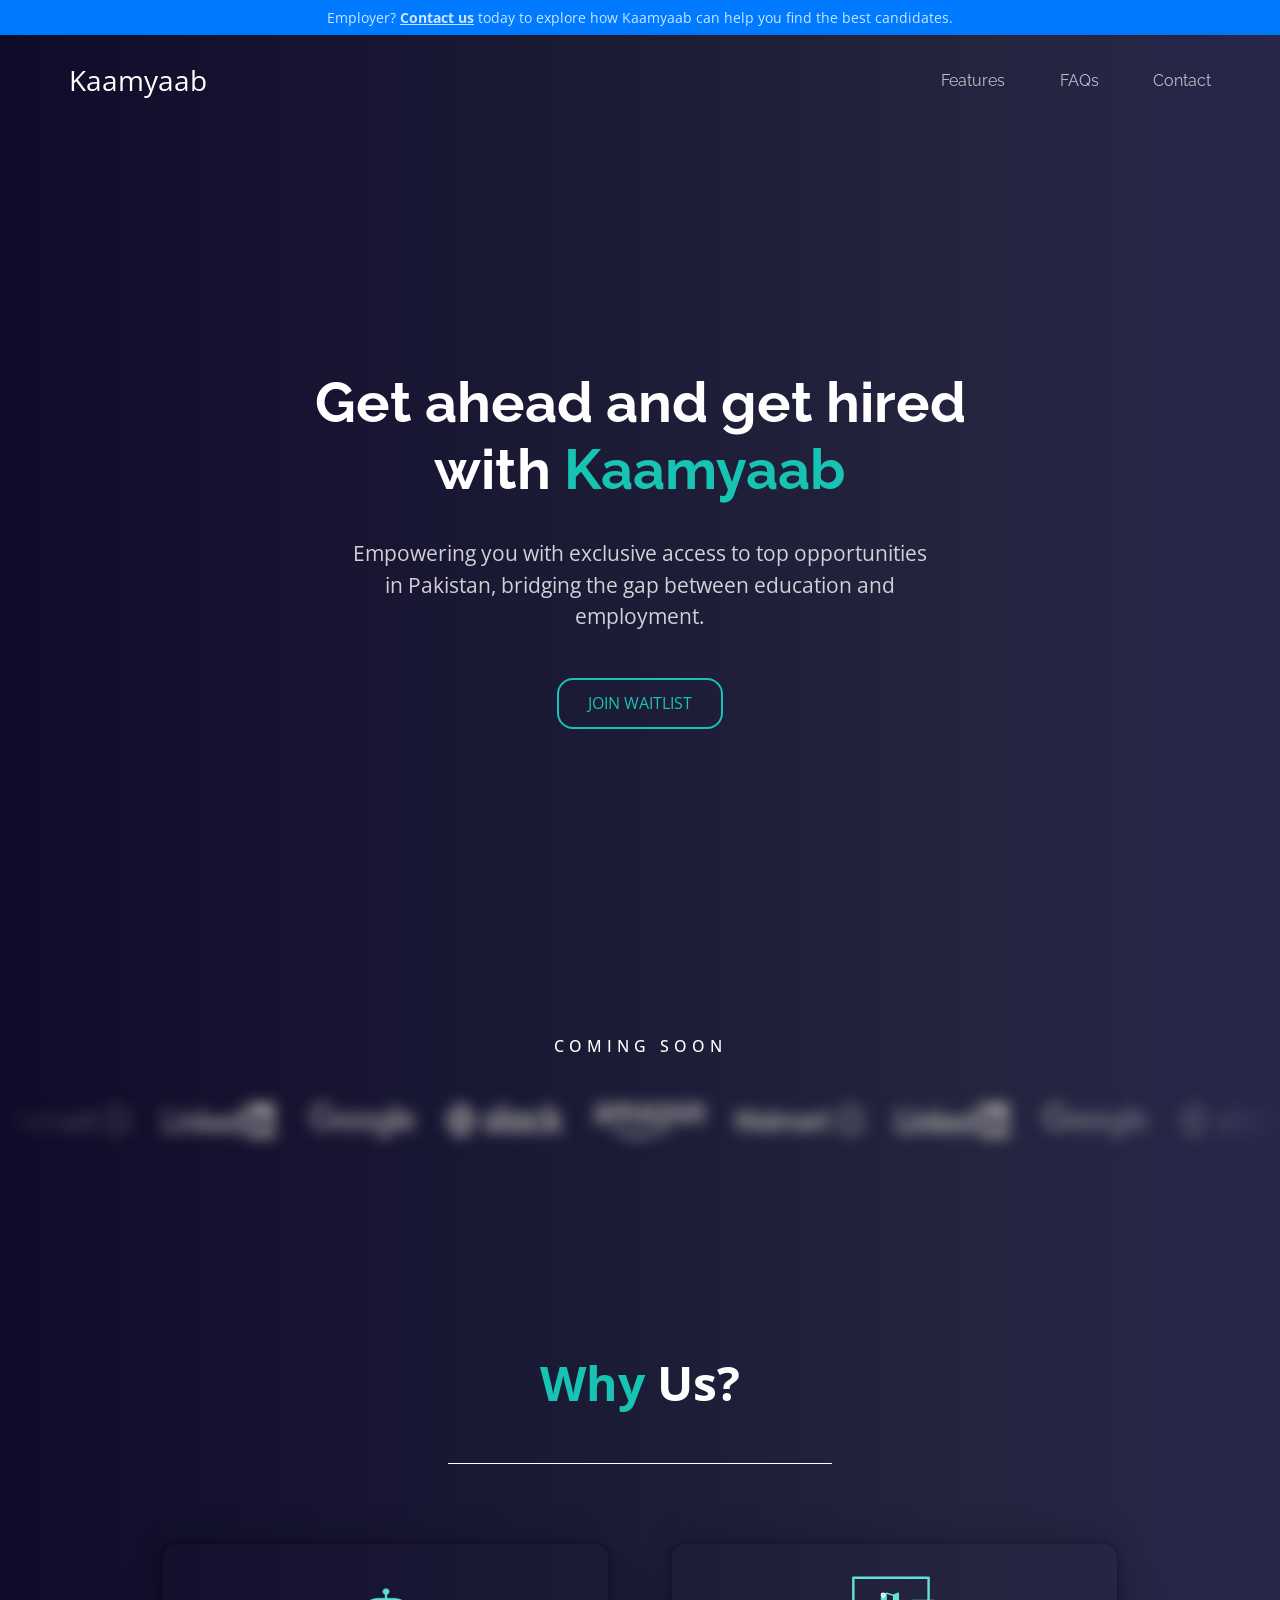
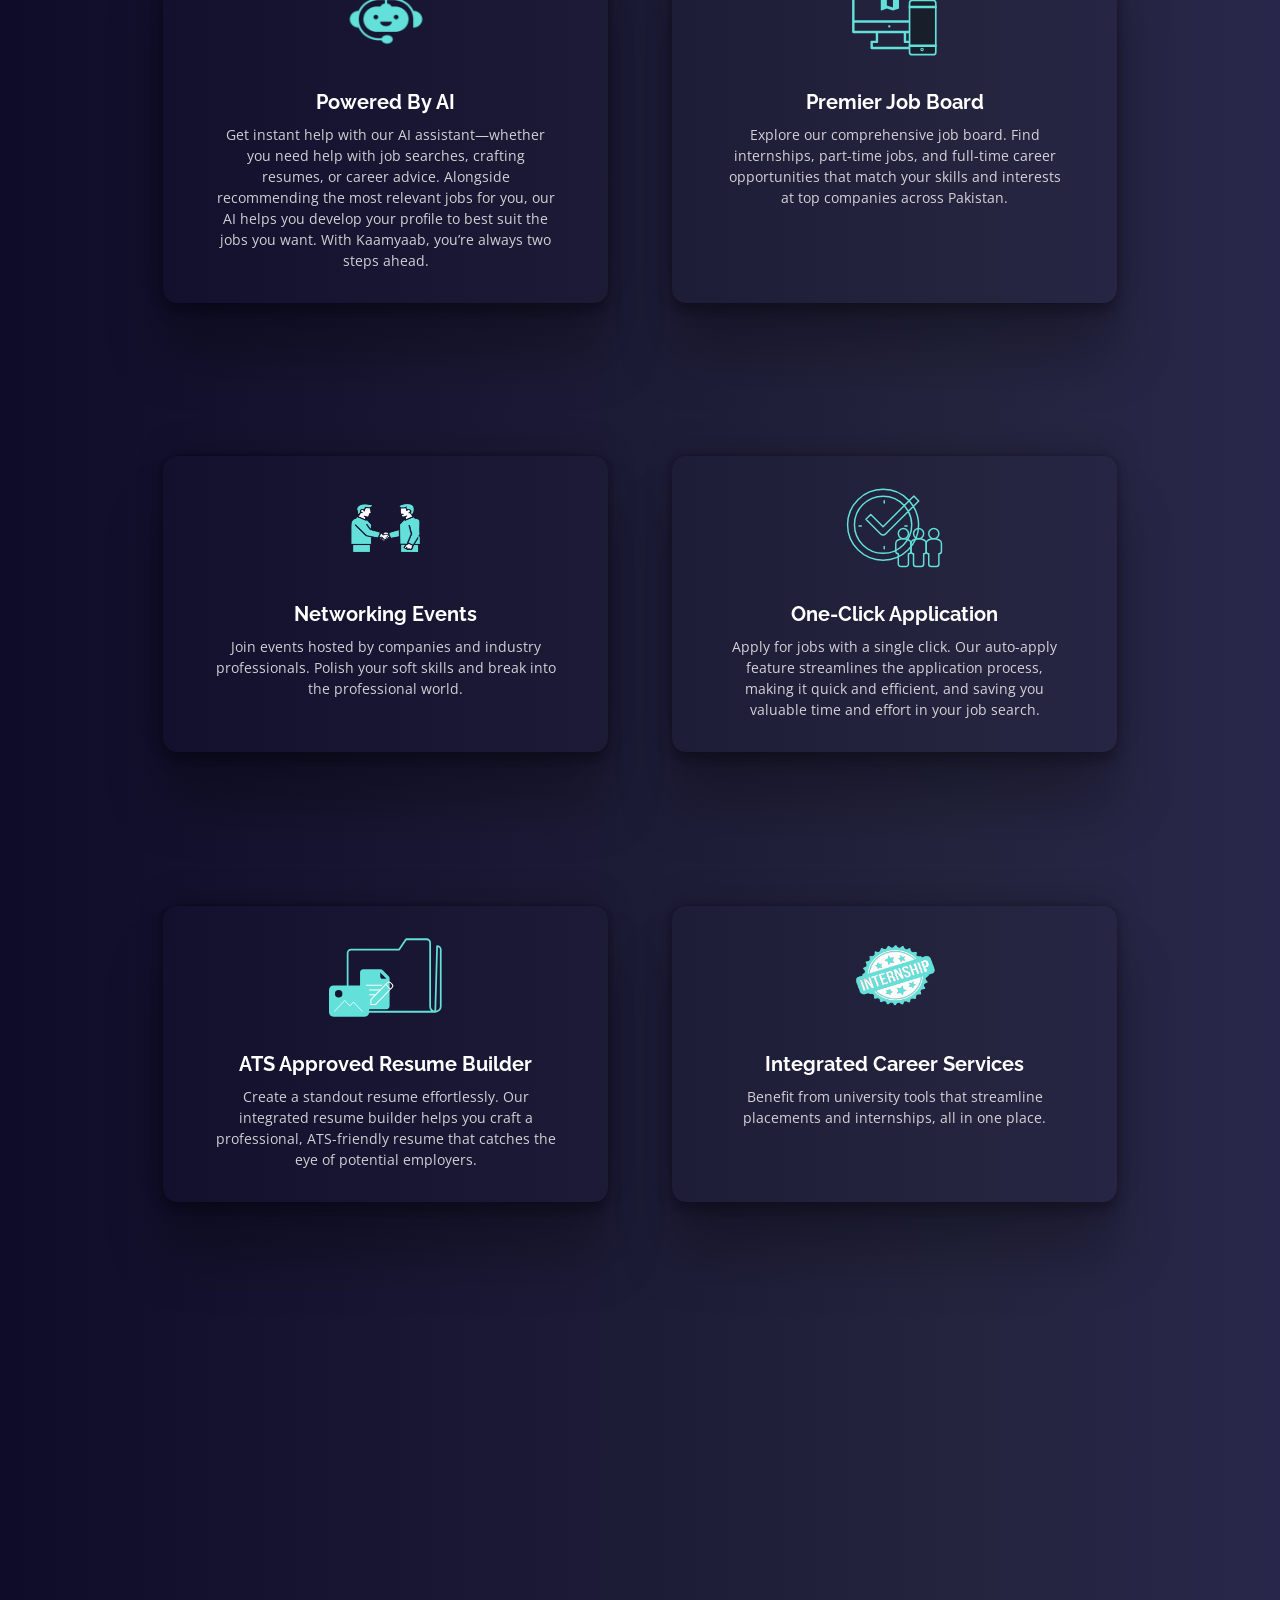
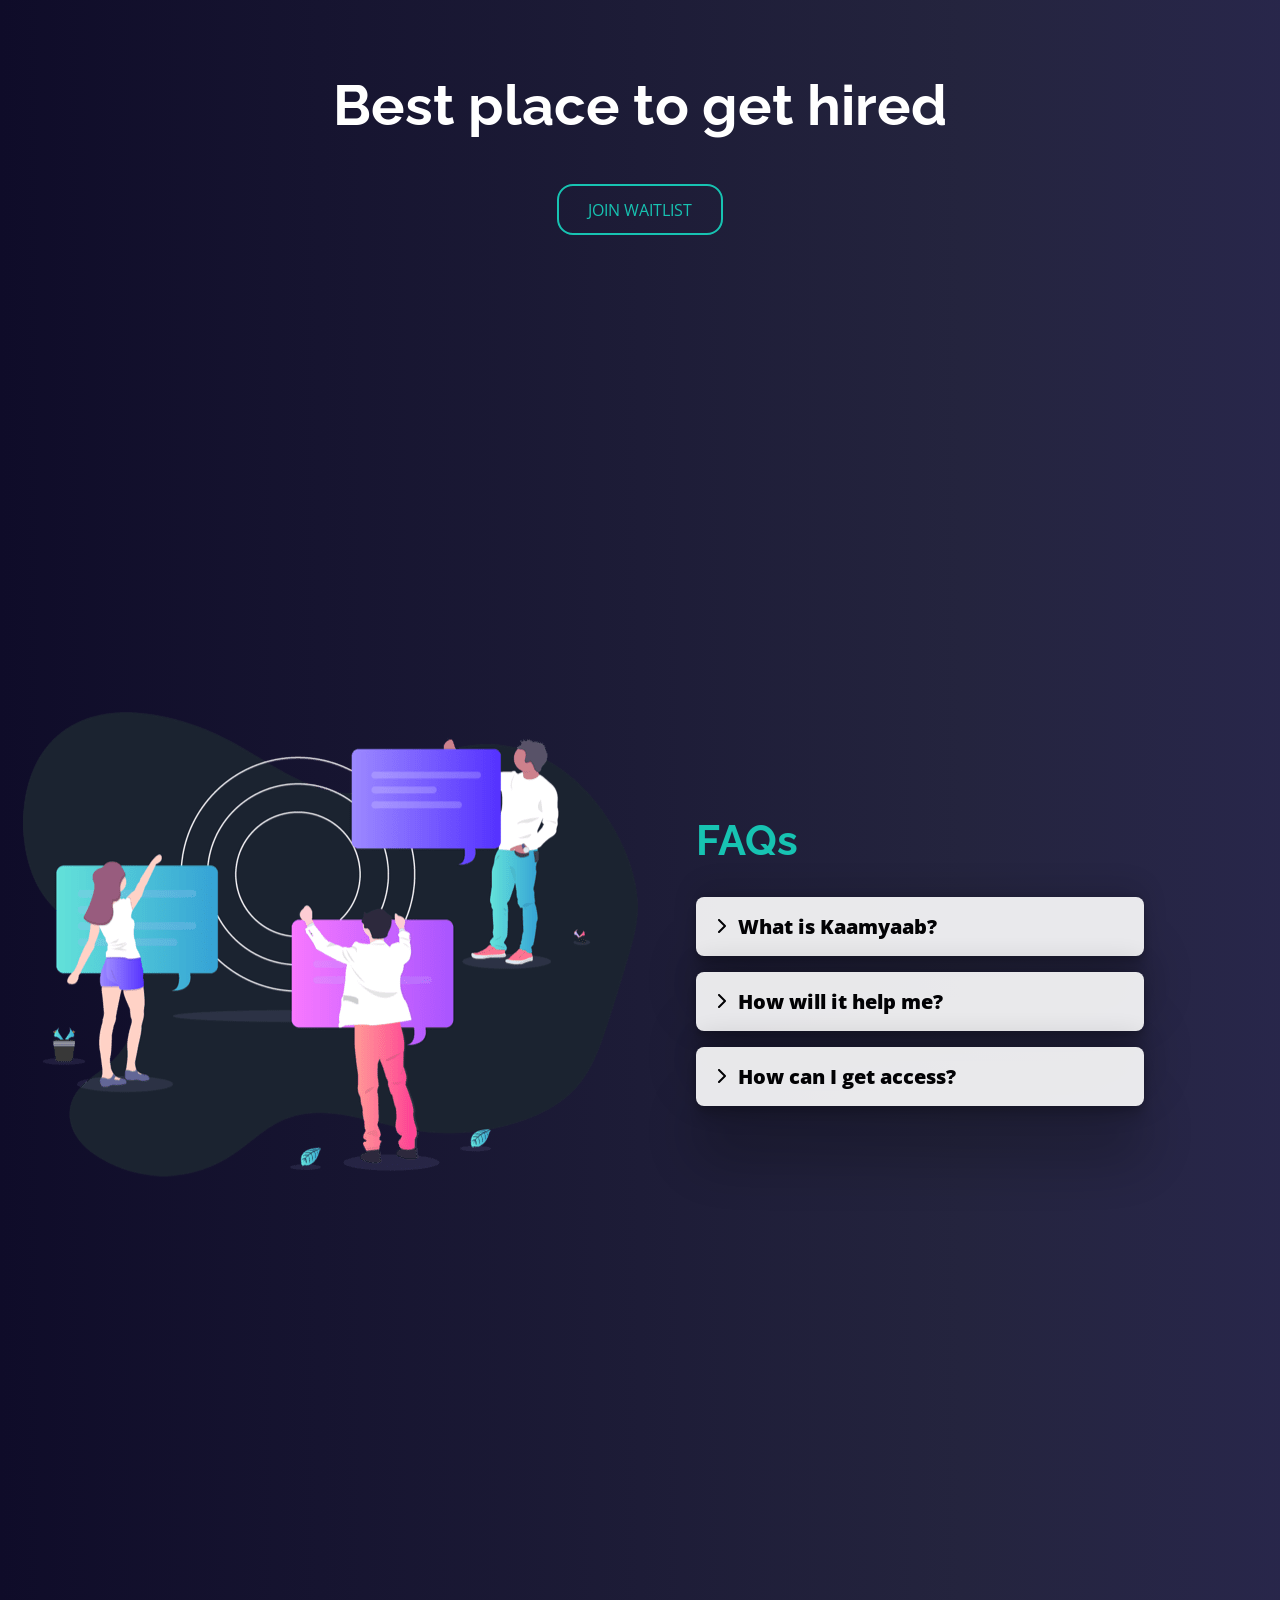
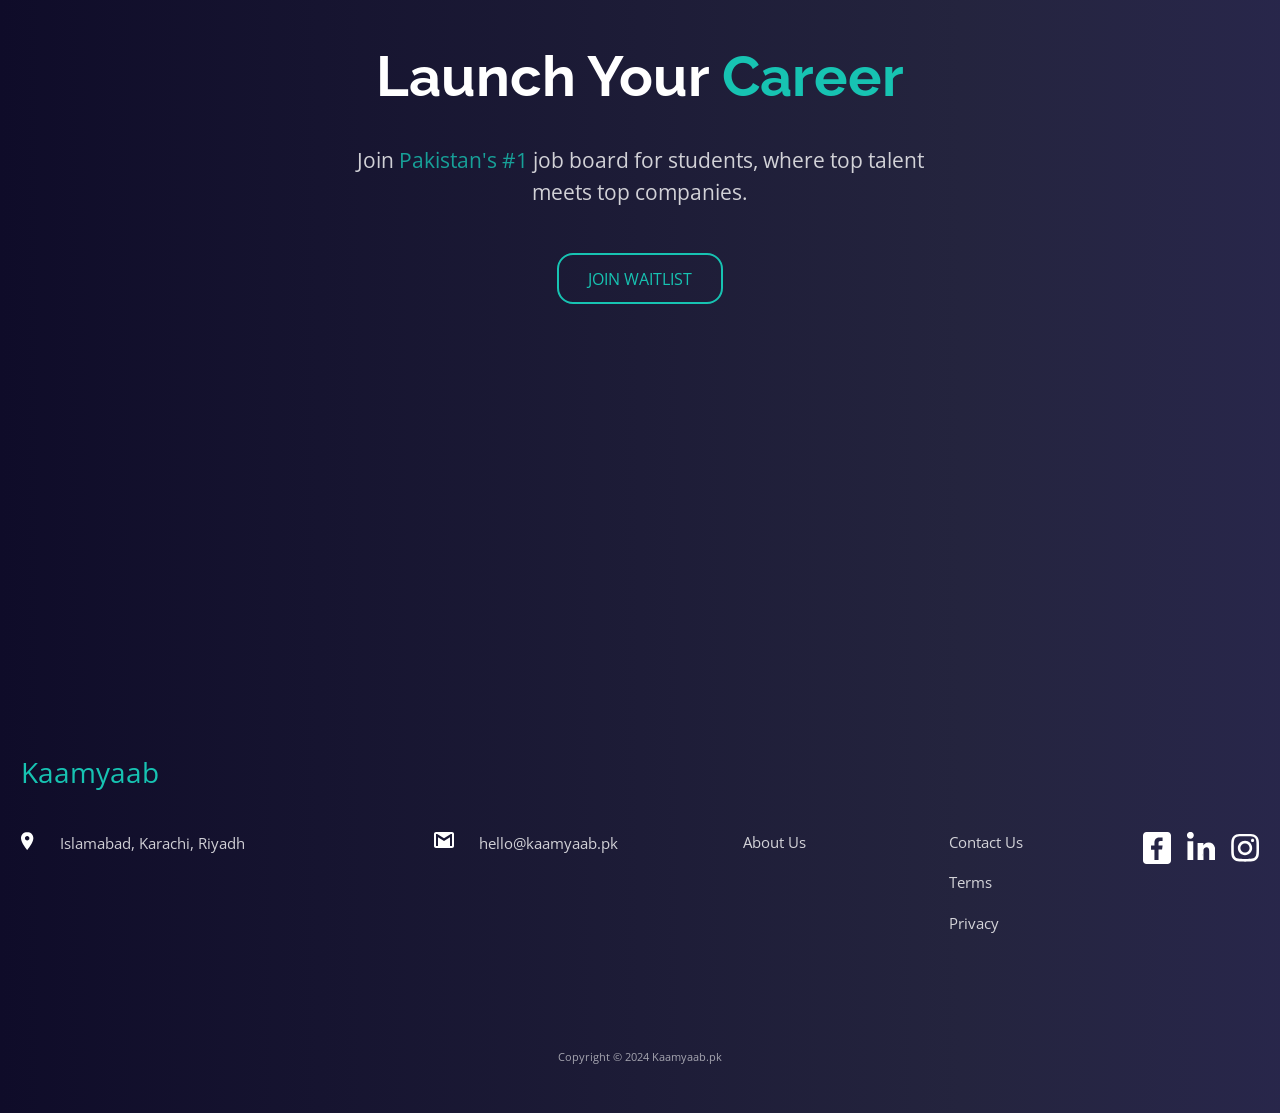
<file: index.html>
<!DOCTYPE html>
<html lang="en">

<head>
  <!-- Google tag (gtag.js) -->
  <script async src="https://www.googletagmanager.com/gtag/js?id=G-8DT1WP0L2C"></script>
  <script>
    window.dataLayer = window.dataLayer || [];
    function gtag() { dataLayer.push(arguments); }
    gtag('js', new Date());
    gtag('config', 'G-8DT1WP0L2C');
  </script>

  <meta charset="UTF-8" />
  <meta name="viewport" content="width=device-width, initial-scale=1.0" />

  <link rel="icon" type="image/png" sizes="32x32" href="./images/favicon-32x32.png" />
   <!-- Updated meta tags for SEO optimization :) -->
  <meta name="description"
    content="Kaamyaab: The leading career platform in Pakistan for students and professionals. Discover top job opportunities, internships, and career resources with Kaamyaab" />
  <meta name="keywords"
    content="Kaamyaab, career platform, jobs, internships, Pakistan, students, professionals, employment opportunities, career resources,kamyaab, kamyab" />
 
   <!-- Open Graph Tags for Social Media Optimization -->
  <meta property="og:title" content="Kaamyaab: Your Career Pathway" />
   <meta property="og:description" content="Explore the best career opportunities in Pakistan with Kaamyaab, Kamyab, Kamyaab, and Kaabyab. Join now to get exclusive access to internships, jobs, and career advice." />
   <meta property="og:image" content="https://kaamyaab.pk/images/og-image.png" />
   <meta property="og:url" content="https://kaamyaab.pk" />
 
   <!-- Twitter Card Tags -->
   <meta name="twitter:card" content="summary_large_image" />
  <meta name="twitter:title" content="Kaamyaab: Your Career Pathway" />
   <meta name="twitter:description" content="Explore the best career opportunities in Pakistan with Kaamyaab, Kamyab, Kamyaab, and Kaabyab. Join now to get exclusive access to internships, jobs, and career advice." />
   <meta name="twitter:image" content="https://kaamyaab.pk/images/og-image.png" />
  <meta name="description" content="Empowering you with exclusive access to top career opportunities in Pakistan, bridging the gap between education and employment." />
  <meta name="keywords" content="career, jobs, internships, employment, education, Pakistan" />
  <meta property="og:title" content="Kaamyaab: Get Ahead in Your Career" />
  <meta property="og:description" content="Empowering you with exclusive access to top career opportunities in Pakistan, bridging the gap between education and employment." />
  <meta property="og:image" content="https://kaamyaab.pk/images/og-image.png" />
  <meta property="og:url" content="https://kaamyaab.pk" />
  <title>Kaamyaab: Get Ahead in Your Career</title>

  <link rel="stylesheet" type="text/css" href="./css/main.css" />

  <style>
    .banner {
      background-color: #007bff;
      color: white;
      text-align: center;
      padding: 7px;
      position: relative;
      width: 100%;
      display: block;
    }
    .banner a{
      color: inherit;
      text-decoration: none;
    }
    .hidden {
      display: none;
    }

    .content {
      padding: 20px;
    }
  </style>
</head>

<body>
  <div class="banner" id="banner">
    <p>Employer? <u><b><a href="https://forms.gle/wzBL1Hrdzt3YxSfU7" target="_blank">Contact us</a></b></u> today to explore how Kaamyaab can help you find the best candidates.</p>
</div>



  <nav class="navtop">
    <div class="navtop__wrapper">
      <div class="navtop__brand">
        <a href="./" class="navtop__brandlink cyan">Kaamyaab</a>
      </div>
      <ul class="navtop__menu">
        <li class="navtop__menu-item">
          <a href="#features" class="navtop__link">Features</a>
        </li>
        <li class="navtop__menu-item">
          <a href="#FAQs" class="navtop__link">FAQs</a>
        </li>
        <li class="navtop__menu-item">
          <a href="#footer" class="navtop__link">Contact</a>
        </li>
      </ul>
    </div>
  </nav>

  <main class="main">
    <section class="intro" aria-label="Introduction">
      <div class="intro__container">
        <h1 class="intro__title">
          Get ahead and get hired with <span class="cyan">Kaamyaab</span>
        </h1>

        <p class="intro__paragraph">
          Empowering you with exclusive access to top opportunities in Pakistan, bridging the gap between education and employment.
        </p>

        <div class="intro__action intro__action--animation">
          <a class="intro__button" href="./signup.html" target="_blank" style="width: auto">Join Waitlist</a>
        </div>
      </div>

    </section>
    <div class="company-design-area">
      <div class="container">
        <div class="row">
          <div class="col-lg-12">
            <h2>Coming Soon</h2>
            <div class="company-list">
              <div class="scroller" data-animated="true" data-direction="left" data-speed="slow">
                <div class="scroller__inner">
                  <img src="images/client-logos-partner1.png" alt="Partner 1 Logo">
                  <img src="images/client-logos-partner2.png" alt="Partner 2 Logo">
                  <img src="images/client-logos-partner3.png" alt="Partner 3 Logo">
                  <img src="images/client-logos-partner4.png" alt="Partner 4 Logo">
                  <img src="images/client-logos-partner5.png" alt="Partner 5 Logo">
                  <img src="images/client-logos-partner1.png" alt="Partner 1 Logo">
                  <img src="images/client-logos-partner2.png" alt="Partner 2 Logo">
                  <img src="images/client-logos-partner3.png" alt="Partner 3 Logo">
                  <img src="images/client-logos-partner4.png" alt="Partner 4 Logo">
                  <img src="images/client-logos-partner5.png" alt="Partner 5 Logo">
                  <img src="images/client-logos-partner1.png" alt="Partner 1 Logo">
                  <img src="images/client-logos-partner2.png" alt="Partner 2 Logo">
                  <img src="images/client-logos-partner3.png" alt="Partner 3 Logo">
                  <img src="images/client-logos-partner4.png" alt="Partner 4 Logo">
                  <img src="images/client-logos-partner5.png" alt="Partner 5 Logo">
                </div>
              </div>
            </div>
          </div>
        </div>
      </div>
    </div>


  </main>

  <!-- Features -->

  <section class="features" aria-label="features" id="features">
    <h1><span class="cyan">Why</span> Us?</h1>
    <div class="wrapper">
      <div class="features__list">
        <div class="image-wrapper">
          <img src="./images/icons/AI CHATBOT.webp" alt="" title="Security you can trust" class="image-wrapper__img"
            style="width: 150px; height: 80px" />
        </div>
        <p class="features__title">Powered By AI</p>
        <p class="features__paragraph">
          Get instant help with our AI assistant—whether you need help with
          job searches, crafting resumes, or career advice. Alongside
          recommending the most relevant jobs for you, our AI helps you
          develop your profile to best suit the jobs you want. With Kaamyaab,
          you’re always two steps ahead.
        </p>
      </div>

      <div class="features__list">
        <div class="image-wrapper">
          <img src="./images/icons/icon-access-anywhere.svg" alt="" title="Access Anywhere"
            class="image-wrapper__img" />
        </div>
        <p class="features__title">Premier Job Board</p>
        <p class="features__paragraph">
          Explore our comprehensive job board. Find internships, part-time
          jobs, and full-time career opportunities that match your skills and
          interests at top companies across Pakistan.
        </p>
      </div>
      <div class="features__list">
        <div class="image-wrapper">
          <img src="./images/icons/Networking Events.webp" alt="" title="Security you can trust"
            class="image-wrapper__img" width="175" height="1000" />
        </div>
        <p class="features__title">Networking Events</p>
        <p class="features__paragraph">
          Join events hosted by companies and industry professionals. Polish
          your soft skills and break into the professional world.
        </p>
      </div>
      <div class="features__list">
        <div class="image-wrapper">
          <img src="./images/icons/icon-collaboration.svg" alt="" title="Real Time Collaboration"
            class="image-wrapper__img" />
        </div>
        <p class="features__title">One-Click Application</p>
        <p class="features__paragraph">
          Apply for jobs with a single click. Our auto-apply feature
          streamlines the application process, making it quick and efficient,
          and saving you valuable time and effort in your job search.
        </p>
      </div>
      <div class="features__list">
        <div class="image-wrapper">
          <img src="./images/icons/icon-any-file.svg" alt="" title="Any type of File" class="image-wrapper__img" />
        </div>
        <p class="features__title">ATS Approved Resume Builder</p>
        <p class="features__paragraph">
          Create a standout resume effortlessly. Our integrated resume builder
          helps you craft a professional, ATS-friendly resume that catches the
          eye of potential employers.
        </p>
      </div>
      <div class="features__list">
        <div class="image-wrapper">
          <img src="./images/icons/Micro Internships.webp" alt="" title="Access Anywhere" class="image-wrapper__img"
            style="width: 130px; height: 80px" />
        </div>
        <p class="features__title">Integrated Career Services</p>
        <p class="features__paragraph">
          Benefit from university tools that streamline placements and
          internships, all in one place.
        </p>
      </div>
    </div>
  </section>

  <!-- Apply Now 2 -->
  <main class="main">
    <!-- Intro -->
    <section class="intro1" aria-label="Introduction">
      <div class="intro__container">
        <h1 class="intro__title">Best place to get hired</h1>
        <div class="intro__action">
          <a class="intro__button" onclick="togglePopup()" href="./signup.html" target="_blank" style="width: auto">
            Join Waitlist</a>
        </div>
      </div>
    </section>

    <!-- How it Works -->
    <section class="works" aria-label="How it works" id="FAQs">
      <div class="wrapper">
        <div class="image-wrapper">
          <img src="./images/decorations/illustration-stay-productive.png" alt="Stay Productive"
            title="Illustration Stay Productive" class="image-wrapper__img" />
        </div>
        <article class="works__article">
          <h2 class="works__title"><span class="cyan">FAQs</span></h2>

          <section class="accordion" id="1">
            <h1 class="accordian__title">
              <a href="#1">What is Kaamyaab? </a>
            </h1>
            <div class="accordian__content">
              <div class="accordian__wrapper">
                <p>
                  Kaamyaab is an innovative career platform designed
                  specifically for students, offering a seamless way to apply
                  for internships, jobs, and research assistantships. It
                  combines one-click applications with a curated job board and
                  integrated career services to streamline your path to
                  professional success.
                </p>
              </div>
            </div>
          </section>

          <section class="accordion" id="2">
            <h1 class="accordian__title">
              <a href="#2">How will it help me? </a>
            </h1>
            <div class="accordian__content">
              <div class="accordian__wrapper">
                <p>
                  Kaamyaab simplifies your job search by providing tailored
                  opportunities that match your academic background and career
                  goals. With features like one-click applications, real-time
                  updates, and access to vetted job listings, Kaamyaab helps
                  you stay ahead in your career journey and increases your
                  chances of getting hired quickly.
                </p>
              </div>
            </div>
          </section>

          <section class="accordion" id="3">
            <h1 class="accordian__title">
              <a href="#3">How can I get access? </a>
            </h1>
            <div class="accordian__content">
              <div class="accordian__wrapper">
                <p>
                  To gain access to Kaamyaab, simply enter your .edu email
                  below to join the waitlist. The more friends you refer to
                  join the waitlist, the faster you can get early access to
                  our platform. Share your unique referral link with fellow
                  students, and for each successful sign-up, you'll move up
                  the waitlist, getting you closer to unlocking Kaamyaab's
                  powerful career tools sooner.
                </p>
              </div>
            </div>
          </section>
        </article>
      </div>
    </section>
    <section class="intro2" aria-label="Introduction">
      <div class="intro__container">
        <h1 class="intro__title">
          Launch Your <span class="cyan">Career</span>
        </h1>
        <p class="intro__paragraph">
          Join <span class="cyan">Pakistan's #1 </span> job board for
          students, where top talent meets top companies.
        </p>
        <div class="intro__action">
          <a class="intro__button" onclick="togglePopup()" href="./signup.html" target="_blank" style="width: auto">
            Join Waitlist</a>
        </div>
      </div>
    </section>
  </main>

  <!-- Aside Reviews -->
  <!-- <aside class="review" aria-label="reviews">
    <div class="review__wrapper">

      <div class="card">
        <p class="card__text">
          Fylo has improved our team productivity by an order of magnitude. Since making the switch our team has
          become a well-oiled collaboration machine.
        </p>
        <div class="card__footer">
          <img src="./images/photos/profile-1.jpg" alt="Satish Patel" title="Satish Patel" class="card__avatar" />
          <div class="card__profile">
            <p class="card__name">Satish Patel</p>
            <p class="card__position">Founder & CEO, Huddle
            </p>
          </div>
        </div>
      </div>
      <div class="card">
        <p class="card__text">
          Fylo has improved our team productivity by an order of magnitude. Since making the switch our team has
          become a well-oiled collaboration machine.
        </p>
        <div class="card__footer">
          <img src="./images/photos/profile-2.jpg" alt="Bruce McKenzie" title="Bruce McKenzie" class="card__avatar" />
          <div class="card__profile">
            <p class="card__name">Bruce McKenzie</p>
            <p class="card__position">Founder & CEO, Huddle
            </p>
          </div>
        </div>
      </div>
      <div class="card">
        <p class="card__text">
          Fylo has improved our team productivity by an order of magnitude. Since making the switch our team has
          become a well-oiled collaboration machine.
        </p>
        <div class="card__footer">
          <img src="./images/photos/profile-3.jpg" alt="Iva Boyd" title="Iva Boyd" class="card__avatar" />
          <div class="card__profile">
            <p class="card__name">Iva Boyd</p>
            <p class="card__position">Founder & CEO, Huddle
            </p>
          </div>
        </div>
      </div>

    </div>
  </aside> -->

  <!-- Footer -->
  <footer class="footer" id="footer">
    <div class="footer__wrapper">
      <!-- Sign Up -->
      <!-- <section class="signup" aria-label="Sign up">
        <h2 class="signup__title">Get early access today</h2>
        <p class="signup__paragraph">
          It only takes a minute to sign up and our free starter tier is extremely generous. If you have any questions,
          our support team would be happy to help you.
        </p>
        <form class="signup__form" name="signup">
          <div class="signup__input-group">
            <label class="signup__label-email" for="email">Email</label>
            <input type="email" id="email" name="email" placeholder="email@example.com" required
              class="signup__input-email" pattern="[a-z0-9._%+-]+@[a-z0-9.-]+\.[a-z]{2,4}$" />
            <div class="signup__error-input">Please enter a valid email address</div>
          </div>
          <button class="button--submit">Get Started For Free</button>
        </form>
      </section> -->

      <!-- Clear -->
      <div class="clear-absolute"></div>

      <!-- Logo -->
      <div class="image-wrapper">
        <a href="/" class="navtop__brandlink">
          <span class="cyan">Kaamyaab</span></a>
      </div>

      <!-- Contact -->
      <div class="contact">
        <section class="location" aria-label="Location">
          <div class="box-contact">
            <img src="./images/icons/icon-location.svg" alt="" title="Our Location" class="box-contact__icon" />
            <p class="box-contact__text">
              <!-- Lorem ipsum dolor sit amet, consectetur adipiscing elit, sed do
              eiusmod tempor incididunt ut labore et dolore magna aliqua -->
              Islamabad, Karachi, Riyadh
            </p>
          </div>
        </section>
        <section class="contact-us" aria-label="Contact us">
          <!-- <div class="box-contact">
            <img src="./images/icons/icon-phone.svg" alt="" title="Phone Number" class="box-contact__icon" />
            <p class="box-contact__text">+1-543-123-4567</p>
          </div> -->
          <div class="box-contact">
            <img src="./images/icons/icon-email.svg" alt="" title="Email" class="box-contact__icon" />
            <p class="box-contact__text">
              <a href="mailto:hello@kaamyaab.pk" style="color: inherit;text-decoration: none;">
                hello@kaamyaab.pk</a>
            </p>
          </div>
        </section>
        <nav class="navfooter" aria-label="Footer Navigation">
          <ul class="navlist">
            <li class="navlist__menu-item">
              <a href="#" class="navlist__link">About Us</a>
            </li>
            <!-- <li class="navlist__menu-item">
              <a href="#" class="navlist__link">Jobs</a>
            </li>
            <li class="navlist__menu-item">
              <a href="#" class="navlist__link">Press</a>
            </li>
            <li class="navlist__menu-item">
              <a href="#" class="navlist__link">Blog</a>
            </li> -->
          </ul>
        </nav>
        <nav class="navinfo" aria-label="Information Navigation">
          <ul class="navlist">
            <li class="navlist__menu-item">
              <a href="mailto:hello@kaamyaab.pk" class="navlist__link">
                Contact Us
              </a>
            </li>
            <li class="navlist__menu-item">
              <a href="#" class="navlist__link">Terms</a>
            </li>
            <li class="navlist__menu-item">
              <a href="#" class="navlist__link">Privacy</a>
            </li>
          </ul>
        </nav>
        <nav class="navsocial" aria-label="Social Links">
          <ul class="navsocial__menu">
            <li class="navsocial__menu-item">
              <a href="#" class="navsocial__link" aria-label="Visit our Facebook">
                <svg xmlns="http://www.w3.org/2000/svg" viewBox="0 0 448 512" shape-rendering="geometricPrecision"
                  text-rendering="geometricPrecision" image-rendering="optimizeQuality" fill-rule="evenodd" clip-rule="evenodd" class="navsocial__link-icon">
                  <path d="M448 56.7v398.5c0 31.3-25.4 56.8-56.7 56.8H56.7C25.4 512 0 486.5 0 455.2V56.7C0 25.4 25.4 0 56.7 0h334.6C422.6 0 448 25.4 448 56.7zM248.6 448V280.9h56.5l8.5-65.7h-65V177c0-19 5-32 31.2-32h33.4V89c-5.8-.8-25.7-2.5-48.8-2.5-48.3 0-81.3 29.4-81.3 83.4v46.6h-54.6v65.7h54.6V448h66.1z"/>
                </svg>
              </a>              
            </li>
            <li class="navsocial__menu-item">
              <a href="https://www.linkedin.com/company/kaamyaab-pk/" class="navsocial__link" aria-label="Check our LinkedIn">
                <svg xmlns="http://www.w3.org/2000/svg" viewBox="0 0 448 512" shape-rendering="geometricPrecision"
                  text-rendering="geometricPrecision" image-rendering="optimizeQuality" fill-rule="evenodd"
                  clip-rule="evenodd" class="navsocial__link-icon">
                  <path
                    d="M100.28 448H7.4V149.1h92.88zm-46.44-340.2c-30.6 0-55.4-24.8-55.4-55.4s24.8-55.4 55.4-55.4c30.6 0 55.4 24.8 55.4 55.4s-24.8 55.4-55.4 55.4zm394.32 340.2h-92.88V302.4c0-34.8-12.6-58.6-44.12-58.6-24.07 0-38.37 16.2-44.62 31.8-2.28 5.6-2.84 13.4-2.84 21.2v151.2H169.4c1.2-245.8 0-270.6 0-270.6h92.88v38.4c-0.2 0.2-0.4 0.4-0.4 0.6h0.4v-0.6c12.32-19 34.32-46.2 83.32-46.2 60.92 0 106.72 39.8 106.72 125.2zm-194.32-57c0-12.6 0.24-25.2 0.56-37.8h-0.8v0.4c1.08-2.2 2.56-4.4 3.72-6.6z" />
                </svg>
              </a>
            </li>
            
            <li class="navsocial__menu-item">
              <a href="https://www.instagram.com/kaamyaab.pk/" class="navsocial__link" aria-label="Visit our Instagram">
                <svg xmlns="http://www.w3.org/2000/svg" viewBox="0 0 448 512" shape-rendering="geometricPrecision"
                  text-rendering="geometricPrecision" image-rendering="optimizeQuality" fill-rule="evenodd" clip-rule="evenodd" class="navsocial__link-icon">
                  <path d="M224.1 141c-63.6 0-114.9 51.3-114.9 114.9s51.3 114.9 114.9 114.9 114.9-51.3 114.9-114.9-51.3-114.9-114.9-114.9zm0 188.2c-40.4 0-73.2-32.8-73.2-73.2s32.8-73.2 73.2-73.2 73.2 32.8 73.2 73.2-32.8 73.2-73.2 73.2zm146.4-194.2c0 14.1-11.4 25.5-25.5 25.5-14.1 0-25.5-11.4-25.5-25.5s11.4-25.5 25.5-25.5c14.1 0 25.5 11.4 25.5 25.5zm76.1 25.5c-1.7-35.7-9.8-67.3-35.7-93.1s-57.4-34-93.1-35.7c-36.8-2.1-147.4-2.1-184.2 0-35.7 1.7-67.3 9.8-93.1 35.7s-34 57.4-35.7 93.1c-2.1 36.8-2.1 147.4 0 184.2 1.7 35.7 9.8 67.3 35.7 93.1s57.4 34 93.1 35.7c36.8 2.1 147.4 2.1 184.2 0 35.7-1.7 67.3-9.8 93.1-35.7s34-57.4 35.7-93.1c2.1-36.8 2.1-147.4 0-184.2zm-48.3 219.3c-7.6 19.2-22.9 34.5-42.1 42.1-29.1 11.6-97.8 8.9-130.2 8.9s-101.1 2.6-130.2-8.9c-19.2-7.6-34.5-22.9-42.1-42.1-11.6-29.1-8.9-97.8-8.9-130.2s-2.6-101.1 8.9-130.2c7.6-19.2 22.9-34.5 42.1-42.1 29.1-11.6 97.8-8.9 130.2-8.9s101.1-2.6 130.2 8.9c19.2 7.6 34.5 22.9 42.1 42.1 11.6 29.1 8.9 97.8 8.9 130.2s2.7 101.1-8.9 130.2z" />
                </svg>
              </a>
              
            </li>
          </ul>
        </nav>
      </div>

      <!-- Attribution -->
      <section class="attribution" aria-label="Attribution">
        <p class="attribution__paragraph">Copyright © 2024 Kaamyaab.pk</p>
      </section>
    </div>
  </footer>

  <script>
    // Capture the referral link and store it in local storage
    localStorage.setItem("referral_link", window.location.href);


    window.addEventListener("load", function () {
      if (window.location.hash) {
        window.location.hash = ""; // Clear the hash
        window.location.href = "/"; // Redirect to the landing page
      }
    });
  </script>
</body>

</html>
</file>
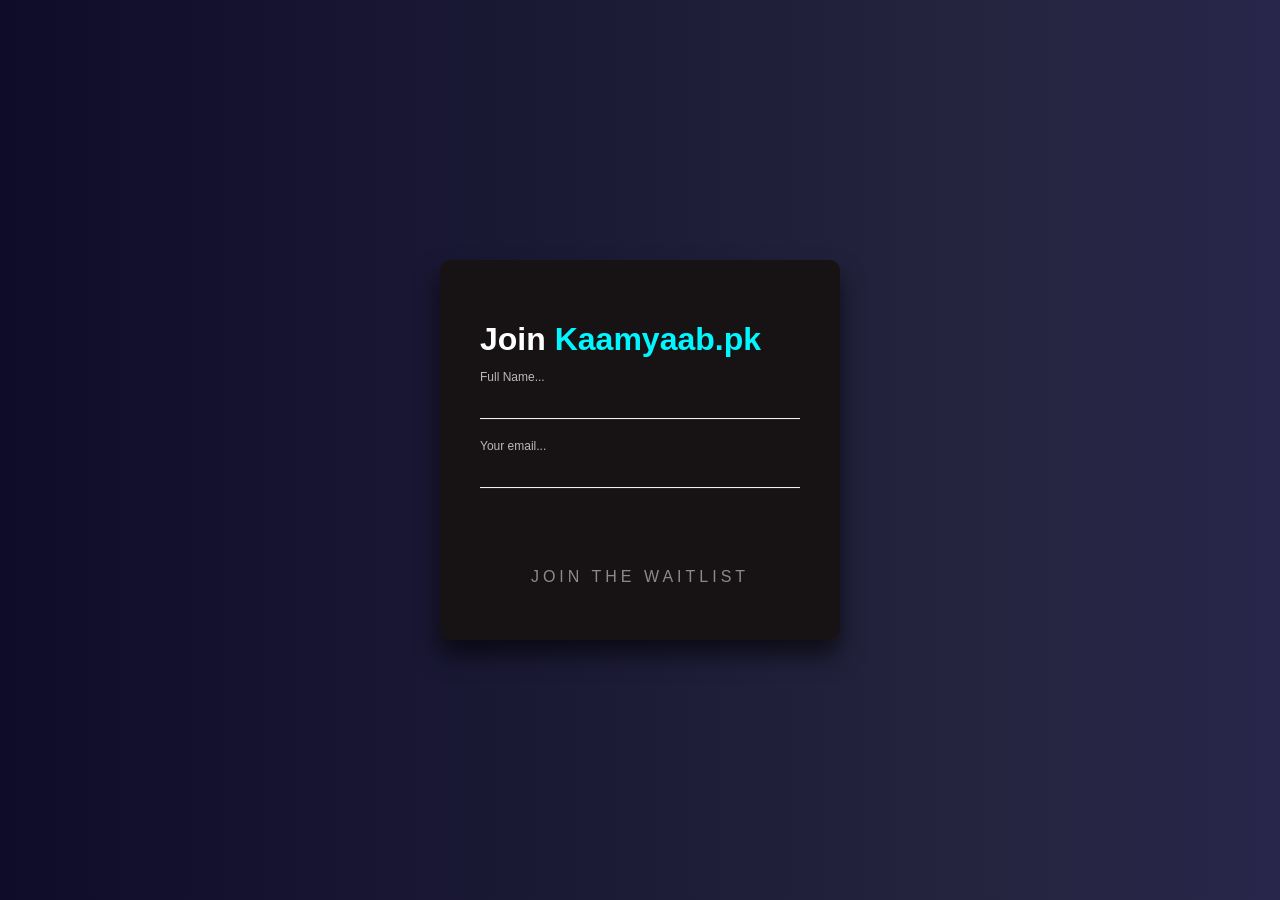
<file: signup.html>
<!DOCTYPE html>
<html lang="en">

<head>
  <!-- Google tag (gtag.js) -->
  <script async src="https://www.googletagmanager.com/gtag/js?id=G-EB86PTNQ2L"></script>
  <script>
    window.dataLayer = window.dataLayer || [];
    function gtag() { dataLayer.push(arguments); }
    gtag('js', new Date());

    gtag('config', 'G-EB86PTNQ2L');
  </script>
  <meta charset="UTF-8">
  <meta name="viewport" content="width=device-width, initial-scale=1.0">
  <link rel="stylesheet" type="text/css" href="./css/signup.css" />
  <title>Join Kaamyaab.pk</title>
</head>

<body>
  <div class="login-box">
    <h1>Join <span class="cyan">Kaamyaab.pk</span></h1>
    <form>
      <div class="user-box">
        <input type="text" id="name" required="">
        <label>Full Name...</label>
      </div>
      <div class="user-box">
        <input type="email" id="email" required="">
        <label>Your email...</label>
      </div>
      <center>
        <a href="#" id="join-button">
          Join the waitlist
          <span></span>
        </a>
      </center>
    </form>
  </div>
  <script src="index.js"></script>
</body>

</html>
</file>
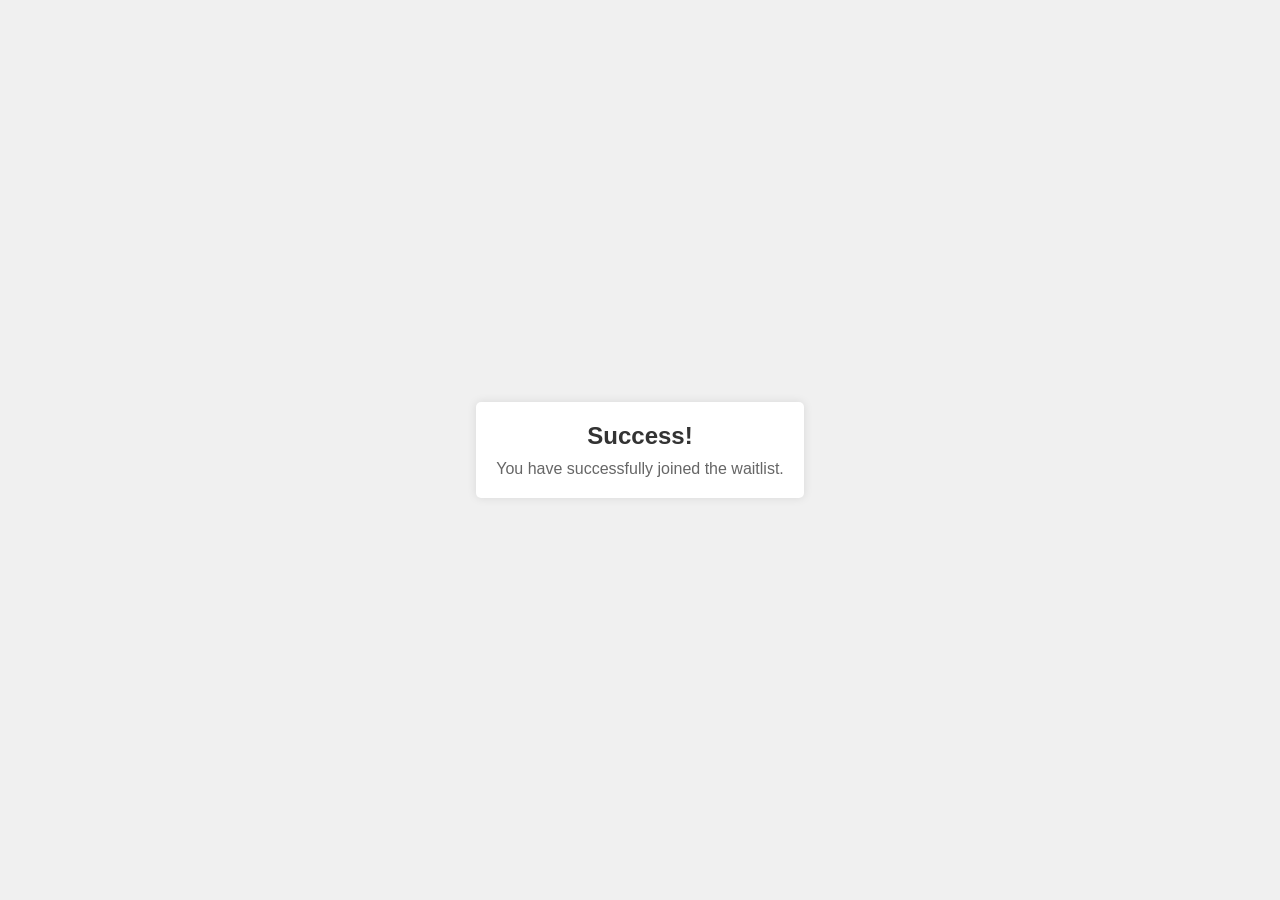
<file: success.html>
<!DOCTYPE html>
<html lang="en">

<head>
    <!-- Google tag (gtag.js) -->
    <script async src="https://www.googletagmanager.com/gtag/js?id=G-EB86PTNQ2L"></script>
    <script>
        window.dataLayer = window.dataLayer || [];
        function gtag() { dataLayer.push(arguments); }
        gtag('js', new Date());

        gtag('config', 'G-EB86PTNQ2L');
    </script>
    <meta charset="UTF-8">
    <meta name="viewport" content="width=device-width, initial-scale=1.0">
    <title>Success</title>
    <style>
        body {
            display: flex;
            justify-content: center;
            align-items: center;
            height: 100vh;
            font-family: Arial, sans-serif;
            background-color: #f0f0f0;
            margin: 0;
        }

        .success-message {
            background-color: #fff;
            padding: 20px;
            border-radius: 5px;
            box-shadow: 0 0 10px rgba(0, 0, 0, 0.1);
            text-align: center;
        }

        .success-message h1 {
            margin: 0 0 10px;
            font-size: 24px;
            color: #333;
        }

        .success-message p {
            margin: 0;
            font-size: 16px;
            color: #666;
        }
    </style>
</head>

<body>
    <div class="success-message">
        <h1>Success!</h1>
        <p>You have successfully joined the waitlist.</p>
    </div>
</body>

</html>
</file>
<file: css/main.css>
@import url("https://fonts.googleapis.com/css2?family=Raleway:wght@400;500;600;700&display=swap");
@import url("https://fonts.googleapis.com/css2?family=Open+Sans:wght@400;500;600;700&display=swap");

/* General Styless */
body {
  font-family: Arial, Helvetica, sans-serif;
  -webkit-font-smoothing: antialiased;
  -moz-osx-font-smoothing: grayscale;
  min-width: 375px;
  margin: 0;
  padding: 0;
}

*,
*::after,
*::before {
  box-sizing: border-box;
  margin: 0;
  padding: 0;
  -webkit-tap-highlight-color: rgba(0, 0, 0, 0);
}

html {
  scroll-behavior: smooth;
}

img {
  display: block;
  max-width: 100%;
}

ul {
  list-style-type: none;
}

a {
  text-decoration: none;
}

/* Typography */
body {
  font-family: "Open Sans", sans-serif;
  font-size: 14px;
}

p {
  line-height: 1.5em;
  color: white;
  opacity: 0.8;
}

.cyan {
  color: #17c3b2;
}

/* Popup Styles */
.popup {
  position: relative;
  display: inline-block;
  cursor: pointer;
}

.popup .popuptext {
  visibility: hidden;
  width: 160px;
  background-color: #555;
  color: #fff;
  text-align: center;
  border-radius: 6px;
  padding: 8px 0;
  position: absolute;
  z-index: 1;
  bottom: 125%;
  left: 50%;
  margin-left: -80px;
}

.popup .popuptext::after {
  content: "";
  position: absolute;
  top: 100%;
  left: 50%;
  margin-left: -5px;
  border-width: 5px;
  border-style: solid;
  border-color: #555 transparent transparent transparent;
}

.popup .show {
  visibility: visible;
  animation: fadeIn 1s;
}

@keyframes fadeIn {
  from {
    opacity: 0;
  }
  to {
    opacity: 1;
  }
}

/* Button Styles */
.btn-open-popup,
.btn-submit,
.btn-close-popup {
  padding: 12px 24px;
  border: none;
  border-radius: 8px;
  cursor: pointer;
  transition: background-color 0.3s ease;
}

.btn-open-popup {
  font-size: 18px;
  background-color: green;
  color: #fff;
}

.btn-open-popup:hover,
.btn-submit:hover,
.btn-close-popup:hover {
  background-color: #4caf50;
}

.btn-submit {
  background-color: green;
  color: #fff;
}

.btn-close-popup {
  margin-top: 12px;
  background-color: #e74c3c;
  color: #fff;
}

/* Overlay Styles */
.overlay-container {
  display: none;
  position: fixed;
  top: 0;
  left: 0;
  width: 100%;
  height: 100%;
  background: rgba(0, 0, 0, 0.6);
  justify-content: center;
  align-items: center;
  opacity: 0;
  transition: opacity 0.3s ease;
}

.overlay-container.show {
  display: flex;
  opacity: 1;
}

.popup-box {
  background: #fff;
  padding: 24px;
  border-radius: 12px;
  box-shadow: 0 0 20px rgba(0, 0, 0, 0.4);
  width: 320px;
  text-align: center;
  opacity: 0;
  transform: scale(0.8);
  animation: fadeInUp 0.5s ease-out forwards;
}

@keyframes fadeInUp {
  from {
    opacity: 0;
    transform: translateY(20px);
  }
  to {
    opacity: 1;
    transform: translateY(0);
  }
}

/* Form Styles */
.form-container {
  display: flex;
  flex-direction: column;
}

.form-label {
  margin-bottom: 10px;
  font-size: 16px;
  color: #444;
  text-align: left;
}

.form-input {
  padding: 10px;
  margin-bottom: 20px;
  border: 1px solid #ccc;
  border-radius: 8px;
  font-size: 16px;
  width: 100%;
  box-sizing: border-box;
}

/* Toggle Styles */
.input-check {
  position: absolute;
  right: -70px;
  z-index: 1;
  opacity: 0;
}

.toggle {
  position: absolute;
  top: 20px;
  right: -70px;
  width: 60px;
  height: 120px;
  background: #191919;
  border-radius: 10px;
}

.toggle::before {
  content: "";
  position: absolute;
  top: 50%;
  left: 50%;
  transform: translate(-50%, -50%);
  width: 10px;
  height: 80%;
  background: #000;
}

.toggle::after {
  content: "";
  position: absolute;
  top: 5px;
  left: 50%;
  transform: translateX(-50%);
  width: 45px;
  height: 45px;
  background: #333;
  border: 2px solid #191919;
  border-radius: 10px;
  cursor: pointer;
  box-shadow: 0 0 10px rgba(0, 0, 0, 0.5);
  transition: 0.5s ease;
}

.input-check:checked ~ .toggle::after {
  top: 65px;
}

.toggle .text {
  position: absolute;
  top: 17px;
  left: 50%;
  transform: translateX(-50%);
  color: #fff;
  font-size: 1em;
  z-index: 1;
  text-transform: uppercase;
  pointer-events: none;
  transition: 0.5s ease;
}

.toggle .text.off {
  opacity: 1;
}

.input-check:checked ~ .toggle .text.off {
  top: 76px;
  opacity: 0;
}

.toggle .text.on {
  opacity: 0;
}

.input-check:checked ~ .toggle .text.on {
  top: 76px;
  opacity: 1;
  color: #00f7ff;
  text-shadow: 0 0 15px #00f7ff, 0 0 30px #00f7ff, 0 0 45px #00f7ff, 0 0 60px #00f7ff;
}

/* Navbar Styles */
.navtop {
  background: #0f0c29;
  background: -webkit-linear-gradient(to right, #0f0c29, #24243e, #302b63, #24243e, #0f0c29);
  background: linear-gradient(to right, #0f0c29, #24243e, #302b63, #24243e, #0f0c29);
  background-size: 300% 300%;
  animation: gradient 15s ease infinite;
  box-shadow: rgba(0, 0, 0, 0.24) 0px 3px 8px;
  padding: 1rem 3rem;
  height: 10vh;
  display: flex;
  justify-content: center;
  align-content: center;
}

@keyframes gradient {
  0% {
    background-position: 0% 50%;
  }
  50% {
    background-position: 100% 50%;
  }
  100% {
    background-position: 0% 50%;
  }
}

.navtop__wrapper {
  margin: 0 auto;
  width: 100%;
  max-width: 1320px;
  padding: 0 1.5em;
  display: flex;
  justify-content: space-between;
  align-items: center;
}

.navtop__menu {
  display: flex;
  justify-content: center;
  align-items: center;
}

.navtop__menu-item {
  margin-left: 3.4rem;
}

.navtop__brandlink {
  color: white;
  font-size: 2em;
  transition: all 0.3s ease;
}

.navtop__brandlink:hover {
  color: #17c3b2;
}

.navtop__link {
  color: white;
  opacity: 0.7;
  font-size: 1.15em;
  font-weight: 400;
  font-family: "Raleway", sans-serif;
  transition: all 0.2s cubic-bezier(0.175, 0.885, 0.32, 1.275);
  z-index: 100;
}

.navtop__link:hover {
  opacity: 1;
  font-weight: 700;
  text-decoration: underline;
}

@media only screen and (max-width: 820px) {
  .navtop {
    padding: 2rem;
  }
  .navtop__brand {
    max-width: 120px;
  }
  .navtop__menu-item {
    margin-left: 2rem;
  }
}

@media only screen and (max-width: 450px) {
  .navtop {
    padding-top: 1rem;
    padding-bottom: 1rem;
  }
  
  .navtop__menu-item {
    margin-left: 1.6rem;
  }
  .navtop__link {
    font-size: 0.8em;
  }
  .navtop__brandlink{
    font-size: 0.2em;
  }
  .navtop__menu-item {
    margin-left: 1rem;
  }
}

@keyframes fade-in {
  0% {
    opacity: 0;
  }
  100% {
    opacity: 1;
  }
}
.nod {
  animation: nodding 1200ms infinite ease-in-out;
  display: inline-block;
}

/* Main Content Styles */
.main {
  background-color: #1c2431;
}

.intro,
.intro1,
.intro2 {
  padding-top: 1em;
  padding-bottom: 12em;
  height: 90vh;
  background: #0f0c29;
  background: -webkit-linear-gradient(to right, #0f0c29, #24243e, #302b63, #24243e, #0f0c29);
  background: linear-gradient(to right, #0f0c29, #24243e, #302b63, #24243e, #0f0c29);
  background-size: 300% 300%;
  animation: gradient 15s ease infinite;
  display: flex;
  flex-direction: column;
  justify-content: center;
  align-items: center;
}

.intro__container {
  max-width: 800px;
  margin: 0 auto;
  padding: 1em;
}

.intro__title {
  font-family: "Raleway", sans-serif;
  color: white;
  margin: 0 auto;
  margin-top: 12rem;
  max-width: 860px;
  text-align: center;
  font-size: 4em;
  line-height: 1.2em;
  font-weight: 700;
  
  animation: fade-in 1500ms 200ms backwards ;
  
}

.intro__paragraph {
  margin: 0 auto;
  margin-top: 2.2rem;
  max-width: 580px;
  text-align: center;
  font-size: 1.5em;
  
  animation: fade-in 1500ms 600ms backwards ;
  
}

.intro__action {
  display: flex;
  justify-content: center;
  align-items: center;
  margin-top: 1.8rem;
}
.intro__action--animation{
  
  animation: fade-in 1500ms 1000ms backwards ;
}
.intro__button {
  padding: 0.8em 1.8em;
  border: 2px solid #17c3b2;
  position: relative;
  overflow: hidden;
  background-color: transparent;
  text-align: center;
  text-transform: uppercase;
  font-size: 16px;
  margin-top: 1em;
  transition: 0.3s;
  z-index: 1;
  font-family: inherit;
  color: #17c3b2;
  border-radius: 1rem;
}

.intro__button::before {
  content: "";
  width: 0;
  height: 300%;
  position: absolute;
  top: 50%;
  left: 50%;
  transform: translate(-50%, -50%) rotate(45deg);
  background: #17c3b2;
  transition: 0.5s ease;
  display: block;
  z-index: -1;
}

.intro__button:hover::before {
  width: 105%;
}

.intro__button:hover {
  color: #111;
}

.input-group {
  position: relative;
  margin-right: 1rem;
}

.input {
  border: solid 1.5px #9e9e9e;
  background: none;
  padding: 1rem;
  font-size: 1rem;
  color: #f5f5f5;
  transition: border 150ms cubic-bezier(0.4, 0, 0.2, 1);
  border-radius: 1rem;
}

.user-label {
  position: absolute;
  left: 15px;
  color: #e8e8e8;
  pointer-events: none;
  transform: translateY(1rem);
  transition: 150ms cubic-bezier(0.4, 0, 0.2, 1);
}

.input:focus,
input:valid {
  outline: none;
  border: 1.5px solid #17c3b2;
}

.input:focus ~ label,
input:valid ~ label {
  transform: translateY(-100%) scale(0.8);
  background-color: transparent;
  padding: 0 0.2em;
  color: #17c3b2;
}

.intro_signup_form {
  display: flex;
  justify-content: center;
  align-items: center;
}

@media only screen and (max-width: 820px) {
  .intro__title {
    font-size: 3rem;
    margin-top: -4rem;
  }
  .intro__paragraph {
    font-size: 1.2em;
  }
  .intro_signup_form {
    flex-direction: column;
  }
  .input-group {
    margin-right: 0;
  }
  .intro__button,
  .input {
    width: 100%;
    margin-bottom: 0rem;
  }
  .intro {
    padding-bottom: 0rem;
    padding-left: 2rem;
    padding-right: 2rem;
    justify-content: space-evenly;
  }
  .intro__button {
    max-width: 170px;
  }
  .navtop__brandlink {
    font-size: 1.5em;
  }
}

@media only screen and (max-width: 768px) {
  .intro__title {
    font-size: 2.5em;
    margin-top: 6rem;
  }
  .intro__paragraph {
    font-size: 1.2em;
  }
  .intro__button {
    padding: 0.8em 1.7em;
    font-size: 14px;
  }
  
}

@media only screen and (max-width: 480px) {
  .intro__title {
    font-size: 3em;
    margin-top: 4rem;
  }
  .intro__paragraph {
    font-size: 1.25em;
  }
  
  .intro{
    justify-content: start;
  }
  .intro__container{
    padding-top: 2rem;
  }
  
}

@media only screen and (max-width: 420px) {
  .intro__paragraph {
    margin-top: 1rem;
    padding: 0 1.4em;
    font-size: 1em;
  }
  
}
/**FEAUTURES***********************************/

.features {
  background: #0f0c29; /* fallback for old browsers */
  background: -webkit-linear-gradient(
    to right,
    #0f0c29,
    #24243e,
    #302b63,
    #24243e,
    #0f0c29
  ); /* Chrome 10-25, Safari 5.1-6 */
  background: linear-gradient(
    to right,
    #0f0c29,
    #24243e,
    #302b63,
    #24243e,
    #0f0c29
  ); /* W3C, IE 10+/ Edge, Firefox 16+, Chrome 26+, Opera 12+, Safari 7+ */
  background-size: 300% 300%;
  animation: gradient 15s ease infinite;
  padding: 6rem 0 6rem 0;
  display: flex;
  flex-direction: column;
  justify-content: center;
  align-items: center;
}
@keyframes gradient {
  0% {
    background-position: 0% 50%;
  }
  50% {
    background-position: 100% 50%;
  }
  100% {
    background-position: 0% 50%;
  }
}
.features h1 {
  color: white;
  font-size: 3rem;
  text-align: center;
  margin-bottom: 3rem;
  padding-bottom: 3rem;
  width: 30%;
  border-bottom: 1px white solid;
}

.features > .wrapper {
  max-width: 1060px;
  display: grid;
  grid-template-columns: 1fr 1fr;
  justify-content: center;
  row-gap: 5.6rem;
}
.features__list {
  text-align: center;
  box-shadow: rgba(0, 0, 0, 0.25) 0px 54px 55px, rgba(0, 0, 0, 0.12) 0px -12px 30px, rgba(0, 0, 0, 0.12) 0px 4px 6px, rgba(0, 0, 0, 0.17) 0px 12px 13px, rgba(0, 0, 0, 0.09) 0px -3px 5px;
  margin: 2rem;
  padding: 2rem;
  border-radius: 1em;
  transition: all 300ms ease;
}
.features__list:hover{
  scale:1.03
}
.features__list > .image-wrapper > img {
  height: 80px;
}
.features__title {
  font-family: "Raleway", sans-serif;
  color: white;
  margin-top: 2rem;
  font-size: 1.4em;
  font-weight: 700;
  opacity: 1;
}
.features__paragraph {
  margin: 0 auto;
  margin-top: 0.4rem;
  max-width: 340px;
}

@media only screen and (max-width: 820px) {
  .features > .wrapper {
    grid-template-columns: 1fr;
    row-gap: 5.6rem;
  }
}

/****FAQS*****/

.works {
  background: #0f0c29; /* fallback for old browsers */
  background: -webkit-linear-gradient(
    to right,
    #0f0c29,
    #24243e,
    #302b63,
    #24243e,
    #0f0c29
  ); /* Chrome 10-25, Safari 5.1-6 */
  background: linear-gradient(
    to right,
    #0f0c29,
    #24243e,
    #302b63,
    #24243e,
    #0f0c29
  ); /* W3C, IE 10+/ Edge, Firefox 16+, Chrome 26+, Opera 12+, Safari 7+ */
  background-size: 300% 300%;
  animation: gradient 15s ease infinite;
  min-height: 90vh;
  display: grid;
  place-items: center;
}
.works > .wrapper {
  display: grid;
  grid-template-columns: 1fr 1fr;
}
.works__article {
  display: -webkit-box;
  display: -ms-flexbox;
  display: flex;
  -webkit-box-pack: center;
  -ms-flex-pack: center;
  justify-content: center;
  -webkit-box-align: start;
  -ms-flex-align: start;
  align-items: start;
  -webkit-box-orient: vertical;
  -webkit-box-direction: normal;
  -ms-flex-direction: column;
  flex-direction: column;
  padding: 0 4em;
}
.works__title {
  font-family: "Raleway", sans-serif;
  color: white;
  margin-top: 2rem;
  padding-bottom: 1rem;
  margin-bottom: 1rem;
  font-size: 3em;
  max-width: 480px;
}
.works__paragraph {
  font-size: 1.15em;
  margin-top: 1.2rem;
}
.works__link {
  color: #65e2d9;
  padding-bottom: 0.2em;
  border-bottom: 1px solid #65e2d9;
}
.works__link:hover {
  color: white;
  border-bottom: 1px solid white;
}
.works__link:hover > svg > g > g > use {
  fill: white;
}

@media only screen and (max-width: 820px) {
  .works {
    padding-top: 12em;
    padding-bottom: 5em;
  }
  .works > .wrapper {
    display: grid;
    grid-template-columns: 1fr;
  }
  .works__title {
    font-size: 1.6em;
  }
}
@media only screen and (max-width: 420px) {
  .works__article {
    padding: 0;
  }
  .works__title {
    font-size: 1.2em;
  }
  .works__paragraph {
    font-size: 1em;
  }
}
/* .review {
  padding: 1.6em 0;
  padding-bottom: 26em;
  background-color: #181f2a;
  background-image: url(../images/backgrounds/bg-quotes.png);
  background-repeat: no-repeat;
  background-position: 14rem 0rem;
}
.review__wrapper {
  margin: 0 auto;
  width: 100%;
  max-width: 1320px;
  padding: 0 1.5em;
  padding: 0;
  max-width: 1180px;
  display: grid;
  grid-template-columns: repeat(3, 1fr);
  column-gap: 2.5rem;
}

@media only screen and (max-width: 820px) {
  .review {
    padding-left: 2em;
    padding-right: 2em;
  }
  .review__wrapper {
    padding: 0 2em;
    grid-template-columns: 1fr;
    column-gap: 0;
    row-gap: 1rem;
  }
}
@media only screen and (max-width: 420px) {
  .review {
    padding-top: 10em;
    padding-bottom: 30em;
    background-image: url(../images/backgrounds/bg-quotes.png);
    background-position: 4rem 8rem;
    background-size: 25px;
  }
} */
.footer {
  position: relative;
  background: #0f0c29; /* fallback for old browsers */
  background: -webkit-linear-gradient(
    to right,
    #0f0c29,
    #24243e,
    #302b63,
    #24243e,
    #0f0c29
  ); /* Chrome 10-25, Safari 5.1-6 */
  background: linear-gradient(
    to right,
    #0f0c29,
    #24243e,
    #302b63,
    #24243e,
    #0f0c29
  ); /* W3C, IE 10+/ Edge, Firefox 16+, Chrome 26+, Opera 12+, Safari 7+ */
  background-size: 300% 300%;
  animation: gradient 15s ease infinite;
}
.footer__wrapper {
  margin: 0 auto;
  width: 100%;
  max-width: 1320px;
  padding: 0 1.5em;
}
.footer__wrapper > .clear-absolute {
  margin-bottom: 12rem;
  height: 1px;
}
.footer__wrapper > .image-wrapper {
  justify-content: flex-start;
}

@media only screen and (max-width: 820px) {
  .footer__wrapper > .clear-absolute {
    margin-bottom: 18rem;
  }
}
@media only screen and (max-width: 420px) {
  .footer__wrapper > .clear-absolute {
    margin-bottom: 16rem;
  }
  .footer__wrapper > .image-wrapper {
    padding: 0 2em;
  }
}
.signup {
  width: 100%;
  max-width: 860px;
  padding: 3.4em 2em;
  background-color: #1c2431;
  border-radius: 5px;
  /* offset-x | offset-y | blur-radius | spread-radius | color */
  -webkit-box-shadow: 2px 2px 15px 0 rgba(0, 0, 0, 0.2);
  -moz-box-shadow: 2px 2px 15px 0 rgba(0, 0, 0, 0.2);
  box-shadow: 2px 2px 15px 0 rgba(0, 0, 0, 0.2);
  text-align: center;
}
.signup__title {
  font-family: "Raleway", sans-serif;
  color: white;
  font-size: 2.3em;
}
.signup__paragraph {
  margin-top: 1.4rem;
  margin-left: auto;
  margin-right: auto;
  max-width: 640px;
}
.signup__form {
  display: -webkit-box;
  display: -ms-flexbox;
  display: flex;
  -webkit-box-pack: space-between;
  -ms-flex-pack: space-between;
  justify-content: center;
  -webkit-box-align: start;
  -ms-flex-align: start;
  align-items: center;
  -webkit-box-orient: horizontal;
  -webkit-box-direction: normal;
  -ms-flex-direction: row;
  flex-direction: row;
  margin-top: 2rem;
  margin-left: auto;
  margin-right: auto;
  max-width: 710px;
}
.signup__input-group {
  position: relative;
  width: 100%;
  max-width: 480px;
}
.signup__label-email {
  display: none;
}
.signup__error-input {
  display: none;
  font-size: 0.8em;
  padding: 0.5em 3.4em;
  position: absolute;
  color: #ff4242;
}
.signup__input-email {
  font-size: 1em;
  width: 100%;
  padding: 1em 2.8em;
  font-family: "Open Sans", sans-serif;
  border: none;
  outline: none;
  border-radius: 50px;
}
.signup__input-email::placeholder {
  color: gray;
  opacity: 0.4;
}
.signup__input-email:not(:placeholder-shown):invalid ~ .signup__error-input {
  display: block;
}

@media only screen and (max-width: 820px) {
  .signup {
    width: 90%;
  }
  .signup__form {
    display: -webkit-box;
    display: -ms-flexbox;
    display: flex;
    -webkit-box-pack: center;
    -ms-flex-pack: center;
    justify-content: center;
    -webkit-box-align: center;
    -ms-flex-align: center;
    align-items: center;
    -webkit-box-orient: vertical;
    -webkit-box-direction: normal;
    -ms-flex-direction: column;
    flex-direction: column;
  }
  .signup__input-group {
    position: relative;
    max-width: 480px;
  }
  .signup__input-email:valid {
    margin-bottom: 1.4rem;
  }
  .signup__error-input {
    margin-bottom: 1rem;
    padding-left: 0;
    padding-right: 0;
    position: relative;
  }
}
@media only screen and (max-width: 420px) {
  .signup {
    top: -15rem;
  }
  .signup__title {
    font-size: 1.4em;
  }
  .signup__paragraph {
    padding: 0 1em;
    font-size: 1em;
  }
}
.contact {
  margin-top: 2.6rem;
  margin-bottom: 6rem;
  display: grid;
  grid-template-columns: repeat(12, 1fr);
}
.contact .location {
  grid-column: 1/5;
}
.contact .contact-us {
  grid-column: 5/8;
}
.contact .navfooter {
  grid-column: 8/10;
}
.contact .navinfo {
  grid-column: 10/11;
}
.contact .navsocial {
  grid-column: 11/13;
}

@media only screen and (max-width: 820px) {
  .contact {
    grid-template-columns: 1fr 1fr 1fr;
  }
  .contact .location {
    grid-column: 1/4;
  }
  .contact .contact-us {
    margin-bottom: 2rem;
    grid-column: 1/4;
  }
  .contact .navfooter {
    margin-top: 2rem;
    grid-column: 1/2;
  }
  .contact .navinfo {
    margin-top: 2rem;
    grid-column: 2/3;
  }
  .contact .navsocial {
    margin-top: 2rem;
    grid-column: 3/4;
  }
}
@media only screen and (max-width: 420px) {
  .contact {
    padding: 0 2em;
    grid-template-columns: 1fr;
  }
  .contact .location {
    grid-column: 1/1;
  }
  .contact .contact-us {
    grid-column: 1/1;
  }
  .contact .navfooter {
    grid-column: 1/1;
  }
  .contact .navinfo {
    grid-column: 1/1;
  }
  .contact .navsocial {
    grid-column: 1/11;
  }
}
.navsocial__menu {
  display: -webkit-box;
  display: -ms-flexbox;
  display: flex;
  -webkit-box-pack: flex-end;
  -ms-flex-pack: flex-end;
  justify-content: flex-end;
  -webkit-box-align: center;
  -ms-flex-align: center;
  align-items: center;
  -webkit-box-orient: horizontal;
  -webkit-box-direction: normal;
  -ms-flex-direction: row;
  flex-direction: row;
}
.navsocial__menu-item {
  margin-left: 1rem;
}
.navsocial__link > svg {
  width: 28px;
}
.navsocial__link > svg > path {
  fill: white;
  transition: all 0.3s ease-in-out;
}
.navsocial__link:hover > svg > path {
  fill: #65e2d9;
}

@media only screen and (max-width: 820px) {
  .navsocial {
    margin-top: 4rem;
  }
  .navsocial__menu {
    display: -webkit-box;
    display: -ms-flexbox;
    display: flex;
    -webkit-box-pack: flex-start;
    -ms-flex-pack: flex-start;
    justify-content: flex-start;
    -webkit-box-align: center;
    -ms-flex-align: center;
    align-items: center;
    -webkit-box-orient: horizontal;
    -webkit-box-direction: normal;
    -ms-flex-direction: row;
    flex-direction: row;
  }
}
@media only screen and (max-width: 420px) {
  .navsocial {
    margin-top: 4rem;
  }
  .navsocial__menu {
    display: -webkit-box;
    display: -ms-flexbox;
    display: flex;
    -webkit-box-pack: center;
    -ms-flex-pack: center;
    justify-content: center;
    -webkit-box-align: center;
    -ms-flex-align: center;
    align-items: center;
    -webkit-box-orient: horizontal;
    -webkit-box-direction: normal;
    -ms-flex-direction: row;
    flex-direction: row;
  }
}
.wrapper {
  margin: 0 auto;
  width: 100%;
  max-width: 1320px;
  padding: 0 1.5em;
}

.image-wrapper {
  display: -webkit-box;
  display: -ms-flexbox;
  display: flex;
  -webkit-box-pack: center;
  -ms-flex-pack: center;
  justify-content: center;
  -webkit-box-align: center;
  -ms-flex-align: center;
  align-items: center;
  -webkit-box-orient: horizontal;
  -webkit-box-direction: normal;
  -ms-flex-direction: row;
  flex-direction: row;
}

.button,
.button--submit,
.button--primary {
  font-family: "Raleway", sans-serif;
  font-size: 1.2em;
  font-weight: 700;
  background-image: linear-gradient(90deg, #65e2d9 2%, #339ecc 100%);
  color: white;
  border-radius: 50px;
  transition: all 0.2s ease-in-out;
  outline: none;
  border: none;
  cursor: pointer;
  margin: 0.2em;
}

.button:hover,
.button--submit:hover,
.button--primary:hover {
  background-image: linear-gradient(45deg, #87f8f0, #65e2d9);
}
.button--primary {
  padding: 1em 5.4em;
}
.button--submit {
  font-size: 1em;
  padding: 1.1em 2.4em;
}

@media only screen and (max-width: 420px) {
  .button,
  .button--primary,
  .button--submit {
    font-size: 1em;
  }
  .button--submit {
    width: 100%;
  }
}
.card {
  margin-top: 0.6rem;
  background-color: #202a3c;
  border-radius: 8px;
  padding-top: 3em;
  padding-left: 2.4em;
  padding-right: 2.4em;
  padding-bottom: 2em;
}
.card__text {
  font-size: 1em;
  opacity: 0.7;
}
.card__footer {
  display: -webkit-box;
  display: -ms-flexbox;
  display: flex;
  -webkit-box-pack: flex-start;
  -ms-flex-pack: flex-start;
  justify-content: flex-start;
  -webkit-box-align: center;
  -ms-flex-align: center;
  align-items: center;
  -webkit-box-orient: horizontal;
  -webkit-box-direction: normal;
  -ms-flex-direction: row;
  flex-direction: row;
  margin-top: 1rem;
}
.card__avatar {
  width: 24px;
  height: 24px;
  object-fit: cover;
  object-position: center;
  border-radius: 50px;
}
.card__profile {
  margin-left: 0.5rem;
}
.card__name {
  font-family: "Raleway", sans-serif;
  font-size: 0.78em;
  font-weight: 700;
}
.card__position {
  font-size: 0.6em;
  opacity: 0.5;
}

@media only screen and (max-width: 420px) {
  .card {
    padding-top: 2em;
    padding-left: 1.6em;
    padding-right: 1.6em;
    padding-bottom: 2em;
  }
  .card__text {
    font-size: 0.75em;
  }
}
.box-contact {
  display: -webkit-box;
  display: -ms-flexbox;
  display: flex;
  -webkit-box-pack: flex-start;
  -ms-flex-pack: flex-start;
  justify-content: flex-start;
  -webkit-box-align: start;
  -ms-flex-align: start;
  align-items: start;
  -webkit-box-orient: horizontal;
  -webkit-box-direction: normal;
  -ms-flex-direction: row;
  flex-direction: row;
  margin-bottom: 1rem;
}
.box-contact__icon {
  margin-right: 1.6rem;
}
.box-contact__text {
  max-width: 340px;
  font-size: 1.1em;
}

@media only screen and (max-width: 420px) {
  .box-contact__text {
    font-size: 1em;
  }
}
.navlist__menu-item {
  margin-bottom: 1.2rem;
}
.navlist__link {
  font-size: 1.1em;
  color: white;
  opacity: 0.8;
  transition: all 0.2s ease-in-out;
}
.navlist__link:hover {
  font-weight: 700;
  opacity: 1;
}

.attribution {
  padding-bottom: 3rem;
}
.attribution__paragraph {
  color: white;
  opacity: 0.6;
  font-size: 0.8em;
  text-align: center;
}
.attribution__link {
  color: #65e2d9;
}
.attribution__link:hover {
  text-decoration: underline;
}

/*# sourceMappingURL=main.css.map */

:root {
  --size-header: 2.25rem;
  --size-accordion-title: 1.25rem;
  --size-accordion-content: 1rem;
  --animation-speed: 100;
  --slide-ease: cubic-bezier(0.86, 0, 0.07, 1);
  --slide-duration: calc(400ms * 100 / var(--animation-speed));
  --slide-delay: calc(450ms * 100 / var(--animation-speed));
  --circle-duration: calc(900ms * 100 / var(--animation-speed));
}

*,
*::before,
*::after {
  position: relative;
  left: 0;
  top: 0;
  box-sizing: border-box;
}

a,
p,
h1 {
  margin: 0;
}

.accordian__title h1 {
  font-size: var(--size-header);
  margin-bottom: 1.25rem;
  color: #fff;
}

::selection {
  background-color: rgba(0, 0, 0, 0.4);
}

.accordion {
  --circle-x: 1.8rem;
  --circle-y: 0;
  --circle-r: 200%;
  --circle-bg: #fff;
  color: #000;

  background-color: var(--circle-bg);
  max-width: 56ch;
  margin-bottom: 1rem;
  border-radius: min(8px, 0.5rem);

  display: grid;
  grid-template-rows: 0fr 0fr;
  transition-timing-function: var(--slide-ease);
  transition-duration: 200ms, 200ms, var(--slide-duration);
  transition-property: opacity, box-shadow, grid-template-rows;
  transition-delay: 0ms, 0ms, var(--slide-delay);
  box-shadow: rgba(0, 0, 0, 0.25) 0px 54px 55px,
    rgba(0, 0, 0, 0.12) 0px -12px 30px, rgba(0, 0, 0, 0.12) 0px 4px 6px,
    rgba(0, 0, 0, 0.17) 0px 12px 13px, rgba(0, 0, 0, 0.09) 0px -3px 5px;
  opacity: 0.9;
  width: 100%;
}


.accordion:not(:target):hover {
  box-shadow: 0 0 0 2px rgba(0, 0, 0, 0.5);
}

.accordion:not(:target):active {
  opacity: 1;
  box-shadow: 0 4px 7px 0 rgba(0, 0, 0, 0.3);
}

.accordion,
.accordian__content {
  overflow: hidden;
}

.accordion:target {
  --d: 90deg;
  grid-template-rows: 0fr 1fr;
  transition: grid-template-rows var(--slide-ease) var(--slide-duration)
    var(--slide-delay);
}

.accordian__wrapper {
  padding-block: 0 1.05rem;
  padding-inline: 1.25rem;
}

.accordian__content {
  font-size: var(--size-accordion-content);
  line-height: 140%;
}

.accordian__content p {
  margin-bottom: 1rem;
  color: currentColor;
}

.accordian__content a {
  color: white;
  font-weight: 800;
  text-decoration: underline;
}

main :last-child,
.content :last-child {
  margin-bottom: 0;
}

.accordian__title a {
  padding: 1rem 1.25rem;
  font-size: var(--size-accordion-title);
  font-weight: 800;
  color: currentColor;
  text-decoration: none;
  display: flex;
  flex-direction: row;
  place-items: center;
}

.accordian__title a::before {
  --chevron-icon: url("data:image/svg+xml,%3Csvg xmlns='http://www.w3.org/2000/svg' viewBox='0 0 320 512'%3E%3C!--! Font Awesome Pro 6.4.0 by @fontawesome - https://fontawesome.com License - https://fontawesome.com/license (Commercial License) Copyright 2023 Fonticons, Inc. --%3E%3Cpath fill='white' d='M310.6 233.4c12.5 12.5 12.5 32.8 0 45.3l-192 192c-12.5 12.5-32.8 12.5-45.3 0s-12.5-32.8 0-45.3L242.7 256 73.4 86.6c-12.5-12.5-12.5-32.8 0-45.3s32.8-12.5 45.3 0l192 192z'/%3E%3C/svg%3E");
  content: "";
  left: 0;
  top: 0;
  width: 0.65rem;
  aspect-ratio: 320 / 512;
  display: inline-block;
  margin-right: 0.75rem;
  transform: rotate(var(--d, 0deg));
  transition: transform var(--slide-ease) var(--slide-duration)
    var(--slide-delay);
  mask-image: var(--chevron-icon);
  mask-size: 100% 100%;
  -webkit-mask-image: var(--chevron-icon);
  -webkit-mask-size: 100% 100%;
  background-color: currentColor;
}

.accordion::before,
.accordion::after {
  content: "";
  position: absolute;
  width: 100%;
  height: 100%;
  background-color: var(--circle-bg);
  mix-blend-mode: difference;
  transform-style: preserve-3d;
  transition-timing-function: ease;
  transition-property: opacity, clip-path, visibility;
  pointer-events: none;
  clip-path: circle(var(--r) at var(--circle-x) var(--circle-y));
  border-radius: inherit;
  z-index: 4;
}

.accordion::before {
  --r: 0%;
  transition-delay: var(--circle-duration), var(--circle-duration), 0ms;
  transition-duration: 0ms, var(--circle-duration), 0ms;
  opacity: 0;
}

.accordion:target::before {
  --r: var(--circle-r);
  transition-delay: 0ms, 0ms, 0ms;
  transition-duration: 0ms, var(--circle-duration), 0ms;
  opacity: 1;
}

.accordion::after {
  --r: var(--circle-r);
  transition-delay: 0ms, 0ms, var(--circle-duration);
  transition-duration: 0ms, var(--circle-duration), 0ms;
  visibility: hidden;
  opacity: 1;
}

.accordion:target:after {
  --r: 0%;
  transition-delay: 0ms, 0ms, 0ms;
  transition-duration: 0ms, 0ms, 0ms;
  visibility: visible;
  opacity: 0;
}

.accordian__title a:focus-visible {
  background-color: hsl(0, 100%, 90%);
  outline: none;
}

.accordion:target .title a:focus-visible {
  background-color: hsl(183, 100%, 93%);
}










.scroller {
  overflow: hidden;
  position: relative;
  white-space: nowrap;
}

.scroller__inner {
  display: inline-flex;
  animation: scroll var(--_animation-duration, 30s) linear infinite;
  padding: 1rem 0;
}

.scroller__inner img {
  margin-right: 30px;
  filter: blur(7px); /* Adds a blur effect to the images */
}

.scroller[data-animated="true"] {
  overflow: hidden;
  mask: linear-gradient(90deg, transparent, white 20%, white 80%, transparent);
}

.scroller[data-direction="right"] .scroller__inner {
  animation-direction: reverse;
}

.scroller[data-direction="left"] .scroller__inner {
  animation-direction: normal;
}

.scroller[data-speed="fast"] .scroller__inner {
  --_animation-duration: 15s;
}

.scroller[data-speed="slow"] .scroller__inner {
  --_animation-duration: 45s;
}

.company-design-area {
  padding: 100px 0px;
  background: #0f0c29; /* fallback for old browsers */
  background: -webkit-linear-gradient(
    to right,
    #0f0c29,
    #24243e,
    #302b63,
    #24243e,
    #0f0c29
  ); /* Chrome 10-25, Safari 5.1-6 */
  background: linear-gradient(
    to right,
    #0f0c29,
    #24243e,
    #302b63,
    #24243e,
    #0f0c29
  ); /* W3C, IE 10+/ Edge, Firefox 16+, Chrome 26+, Opera 12+, Safari 7+ */
  background-size: 300% 300%;
  animation: gradient 15s ease infinite;
}

.company-design-area h2 {
  text-transform: uppercase;
  font-size: 16px;
  text-align: center;
  color: #fff;
  margin-bottom: 30px;
  letter-spacing: 5px;
  font-weight: 500;
}

@keyframes scroll {
  0% {
    transform: translateX(0);
  }
  100% {
    transform: translateX(-100%);
  }
}

@keyframes gradient {
  0% {
    background-position: 0% 50%;
  }
  50% {
    background-position: 100% 50%;
  }
  100% {
    background-position: 0% 50%;
  }
}





/* 

.company-design-area{
  position: relative;
  background: #0f0c29; /* fallback for old browsers */
  /* background: -webkit-linear-gradient(to right, #0f0c29, #24243e, #302b63, #24243e, #0f0c29); /* Chrome 10-25, Safari 5.1-6 */
  /* background: linear-gradient(to right, #0f0c29, #24243e, #302b63, #24243e, #0f0c29); /* W3C, IE 10+/ Edge, Firefox 16+, Chrome 26+, Opera 12+, Safari 7+ */
  /* background-size: 300% 300%; */
  /* animation: gradient 15s ease infinite; */

/* } */


.blurred {
  filter: blur(6px); /* Adjust the blur level as needed */
}

/* INTRO 1 */
</file>
<file: css/signup.css>
@import url("https://fonts.googleapis.com/css2?family=Raleway:wght@400;500;600;700&display=swap");
@import url("https://fonts.googleapis.com/css2?family=Open+Sans:wght@400;500;600;700&display=swap");

@keyframes gradient {
    0% {
      background-position: 0% 50%;
    }
    50% {
      background-position: 100% 50%;
    }
    100% {
      background-position: 0% 50%;
    }
  }
body {
    background: #0f0c29;
    background: -webkit-linear-gradient(to right, #0f0c29, #24243e, #302b63, #24243e, #0f0c29);
    background: linear-gradient(to right, #0f0c29, #24243e, #302b63, #24243e, #0f0c29);
    background-size: 300% 300%;
    animation: gradient 15s ease infinite;
    font-family: Arial, Helvetica, sans-serif;
}

h1 {
    color: white;
}

.cyan {
  color: #00f7ff;
}

.login-box {
    position: absolute;
    top: 50%;
    left: 50%;
    width: 400px;
    padding: 40px;
    transform: translate(-50%, -50%);
    background: rgba(24, 20, 20, 0.987);
    box-sizing: border-box;
    box-shadow: 0 15px 25px rgba(0,0,0,.6);
    border-radius: 10px;
}

.login-box .user-box {
    position: relative;
}

.login-box .user-box input {
    width: 100%;
    padding: 10px 0;
    font-size: 16px;
    color: #fff;
    margin-bottom: 30px;
    border: none;
    border-bottom: 1px solid #fff;
    outline: none;
    background: transparent;
}

.login-box .user-box label {
    position: absolute;
    top: 0;
    left: 0;
    padding: 10px 0;
    font-size: 16px;
    color: #fff;
    pointer-events: none;
    transition: .5s;
}

.login-box .user-box input:focus ~ label,
.login-box .user-box input:not(:placeholder-shown) ~ label {
    top: -20px;
    left: 0;
    color: #bdb8b8;
    font-size: 12px;
}

.login-box form a {
    position: relative;
    display: inline-block;
    padding: 10px 20px;
    color: #ffffff;
    font-size: 16px;
    text-decoration: none;
    text-transform: uppercase;
    overflow: hidden;
    transition: .5s;
    margin-top: 40px;
    letter-spacing: 4px;
}

.login-box a:hover {
    background: #00f7ff;
    color: #fff;
    border-radius: 5px;
    box-shadow: 0 0 5px #00f7ff,
                0 0 25px #00f7ff,
                0 0 50px #00f7ff,
                0 0 100px #00f7ff;
}

.login-box a span {
    position: absolute;
    display: block;
}

@keyframes btn-anim1 {
    0% {
      left: -100%;
    }
  
    50%,100% {
      left: 100%;
    }
}

.login-box a span:nth-child(1) {
    bottom: 2px;
    left: -100%;
    width: 100%;
    height: 2px;
    background: linear-gradient(90deg, transparent, #00f7ff);
    animation: btn-anim1 2s linear infinite;
}
</file>
